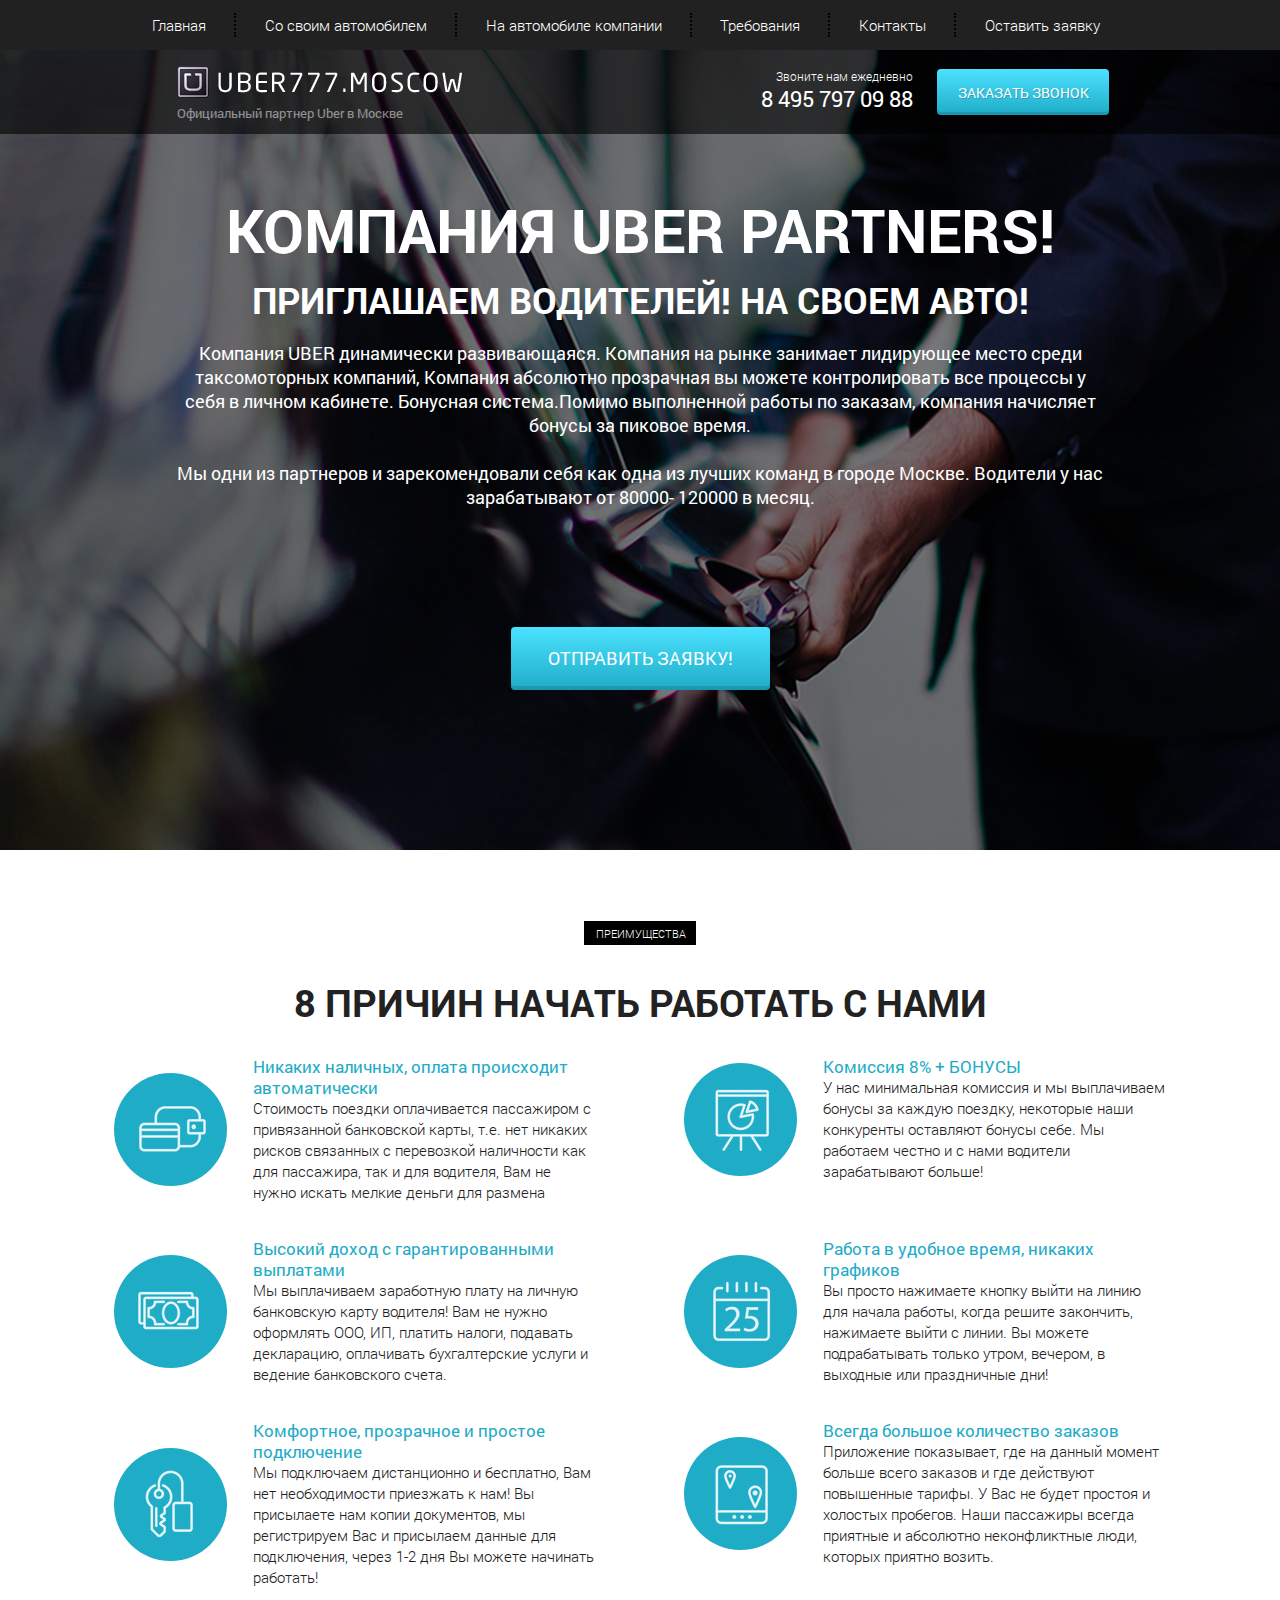
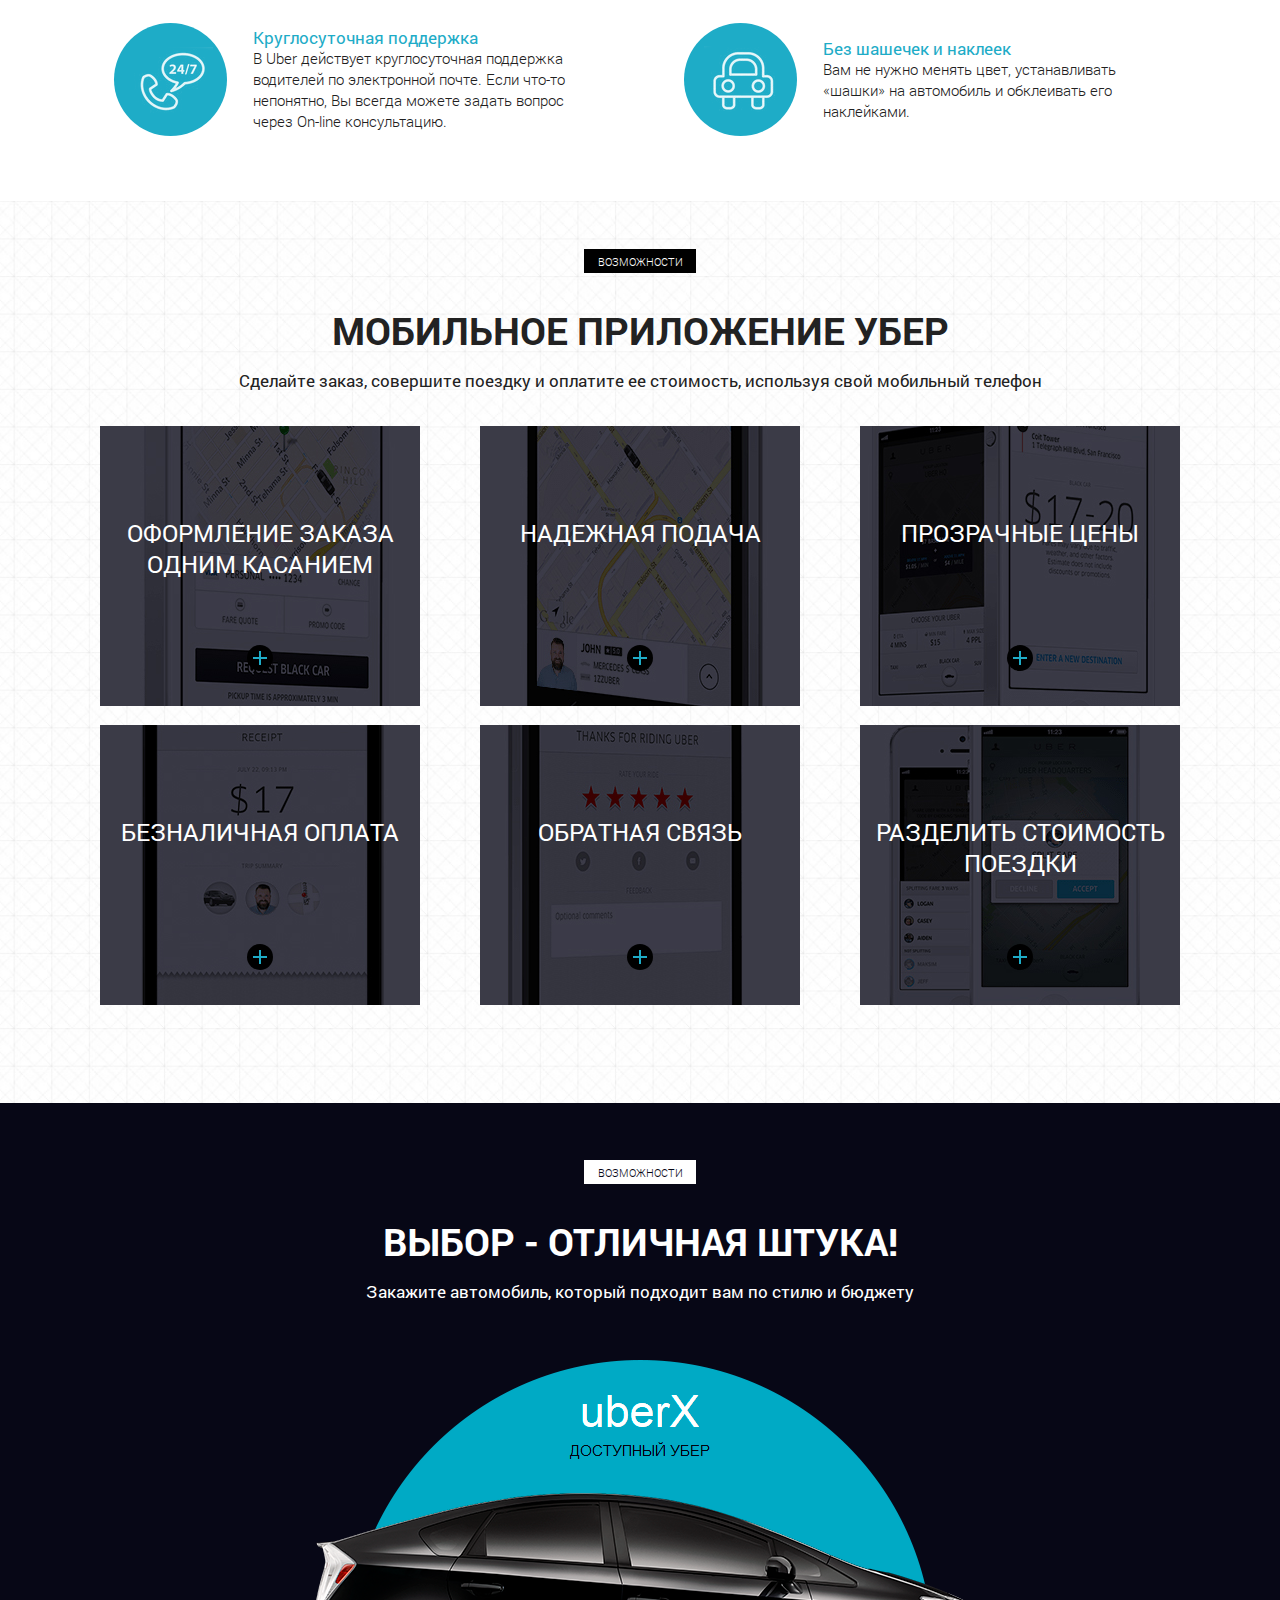
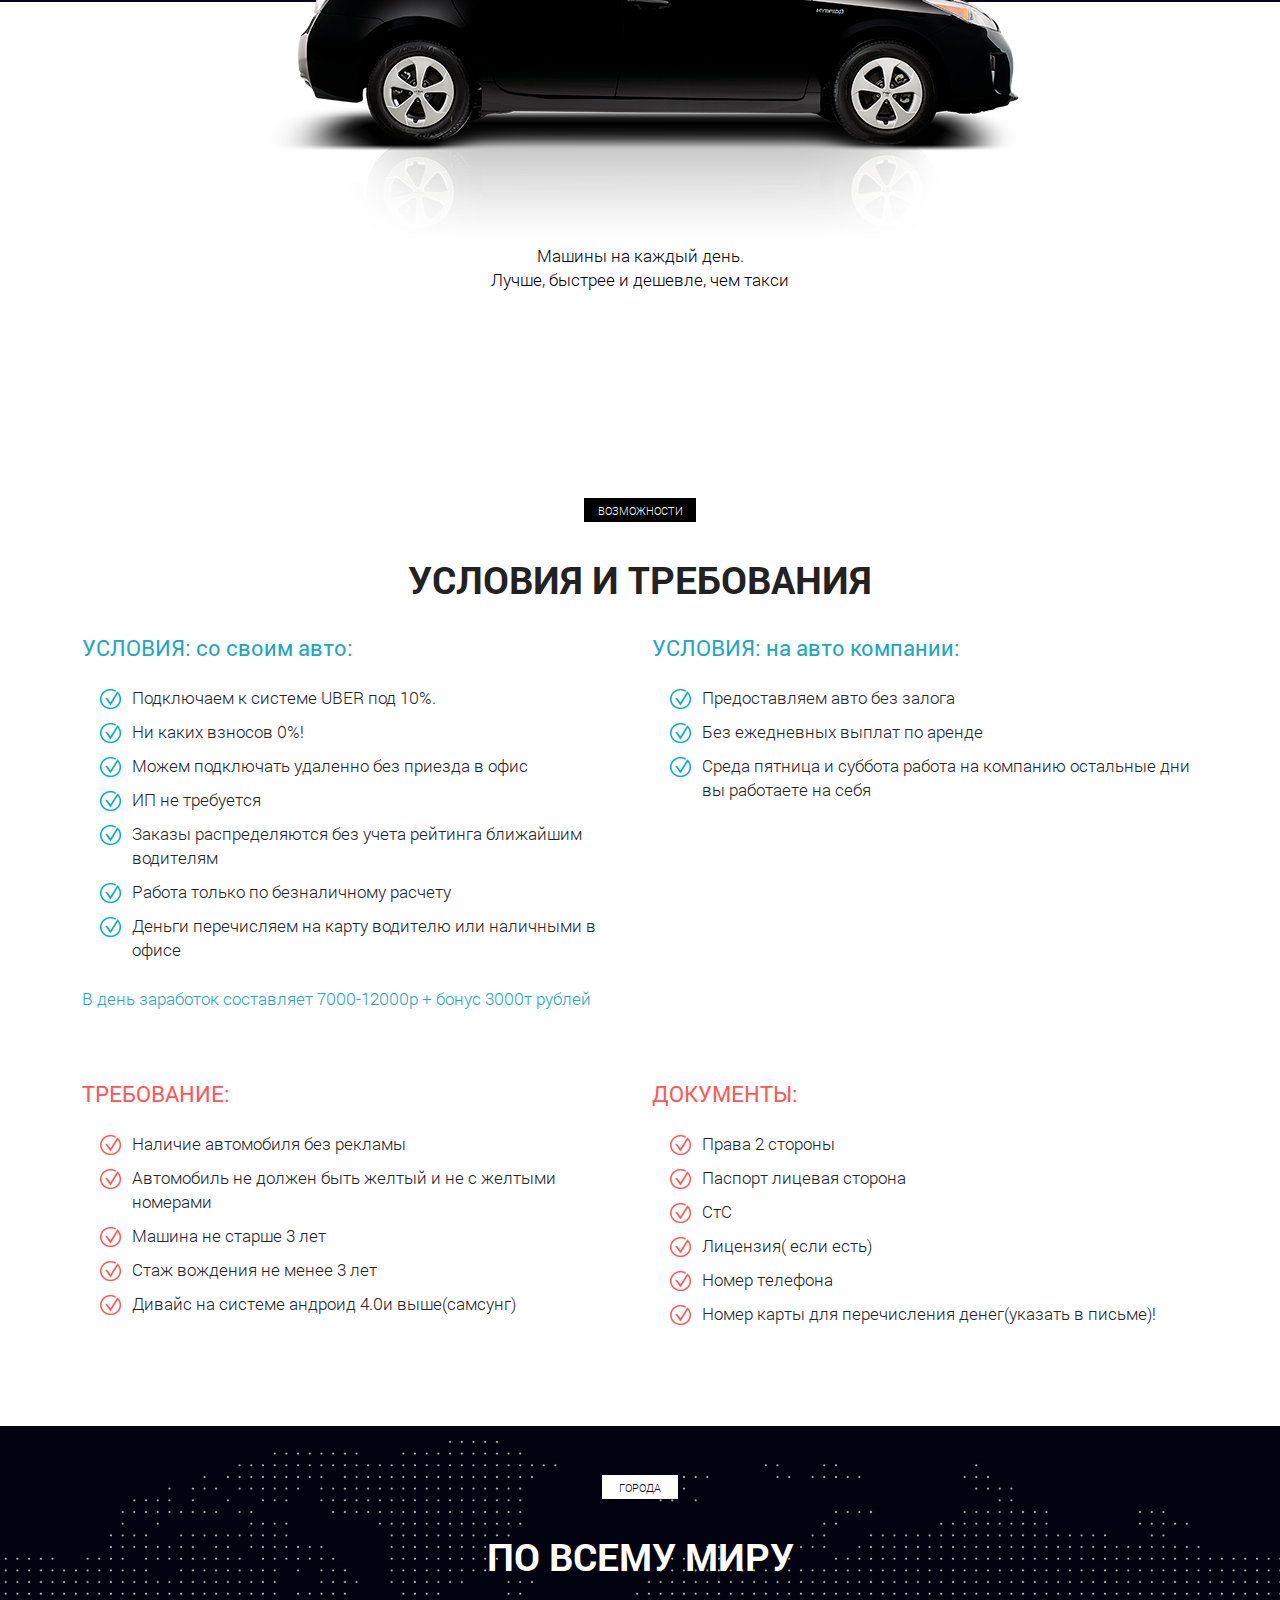
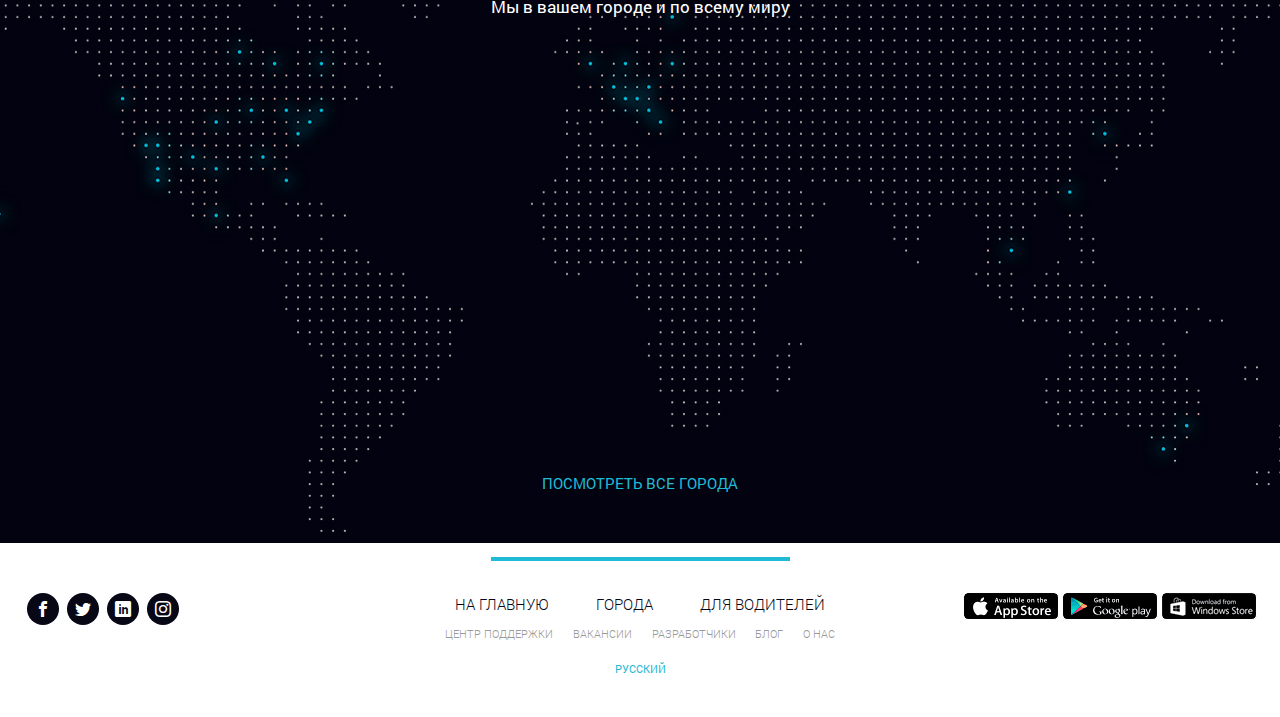
<file: project/uber/index.html>
<!DOCTYPE html>
<html lang="ru">
<head>
    <meta charset="UTF-8">
    <meta http-equiv="X-UA-Compatible" content="IE=edge">    
    <meta name="viewport" content="width=device-width, initial-scale=1.0">
    <title>Uber</title>
    <link rel="stylesheet" href="css/fonts.css">
    <link rel="shortcut icon" href="icons/favicon.ico" type="image/x-icon">
    <!-- <link rel="preconnect" href="https://fonts.gstatic.com">
    <link href="https://fonts.googleapis.com/css2?family=Roboto:wght@300;400;700&display=swap" rel="stylesheet"> -->
    <link rel="stylesheet" href="css/bootstrap-grid.min.css">
    <link rel="stylesheet" href="css/bootstrap-reboot.min.css">
    <link rel="stylesheet" href="css/fonts_style.css">
    <link rel="stylesheet" href="css/style.min.css">
</head>

<body>
    <header>
        <nav>
            <div class="container">
                <ul class="menu">
                    <li class="menu_item"><a href="#main" class="menu_link">Главная</a></li>
                    <li class="menu_item"><a href="#require" class="menu_link">Со своим автомобилем</a></li>
                    <li class="menu_item"><a href="#require" class="menu_link">На автомобиле компании</a></li>
                    <li class="menu_item"><a href="#require" class="menu_link">Требования</a></li>
                    <li class="menu_item"><a href="#" class="menu_link">Контакты</a></li>
                    <li class="menu_item"><a href="#" class="menu_link">Оставить заявку</a></li>
                </ul>
            </div>
            <div class="hamburger">
                <span></span>
                <span></span>
                <span></span>
            </div>
        </nav>

        <div class="subheader" id="main">
            <div class="container">
                <div class="row">
                    <div class="col-6 col-md-4 offset-md-1">
                        <a href="#" class="subheader_logo"><img src="icons/logo.png" alt="logo" class="logo"></a>
                        <div class="subheader_official">Официальный партнер Uber в Москве</div>
                    </div>

                    <div class="xs-hidden col-md-3 offset-md-1 col-xl-2 offset-xl-2">
                        <div class="subheader_call">Звоните нам ежедневно</div>
                        <a href="tel:84957970988" class="subheader_phon">8 495 797 09 88</a>
                    </div>
                        
                    <div class="col-6 col-md-3">
                        <a href="tel:84957970988" class="xs-visible subheader_phon">8 495 797 09 88</a>
                        <button class="subheader_btn">заказать звонок</button>
                    </div>
                </div>
            </div>
           
        </div>
    </header>

    <section class="promo">
        <div class="container">
            <div class="row">
                <div class="col-md-12 offset-md-0 col-lg-10 offset-lg-1">
                    <h1 class="promo_header">КОМПАНИЯ UBER PARTNERS!</h1>
                    <h2 class="promo_subheader"> ПРИГЛАШАЕМ ВОДИТЕЛЕЙ! НА СВОЕМ АВТО!</h2>
                    <div class="promo_descr">Компания UBER  динамически развивающаяся. Компания на рынке занимает лидирующее место среди
                        таксомоторных компаний, Компания абсолютно прозрачная вы можете контролировать все процессы у себя в личном кабинете. Бонуcная система.Помимо выполненной работы по заказам, компания начисляет бонусы за
                        пиковое время.
                        <br><br>
                        Мы одни из партнеров и зарекомендовали себя как одна из лучших команд в городе Москве.  Водители у нас
                        зарабатывают от 80000- 120000 в месяц.
                    </div>
                        <button class="promo_btn">отправить заявку!</button>
                </div>
            </div>
        </div>
    </section>

    <section class="reasons">
        <div class="container">
            
                <div class="label">ПРЕИМУЩЕСТВА</div>
                <h2 class="title">8 причин начать работать с нами</h2>
            

            <div class="row">
                <div class="col-md-6">
                    <div class="reasons_block">
                        
                        <div class="reasons_round">
                            <img src="icons/cash.png" alt="cash">
                        </div>
                        
                        <div class="reasons_descr">

                            <div class="reasons_subheader">Никаких наличных, оплата происходит автоматически </div>

                            <div class="reasons_text">
                                Стоимость поездки оплачивается пассажиром с привязанной банковской карты, т.е. нет никаких рисков связанных с перевозкой наличности как для пассажира, так и для водителя, Вам не нужно искать мелкие деньги для размена</div>    

                        </div>
                    </div>
                </div>

                <div class="col-md-6">
                    <div class="reasons_block">
                        
                        <div class="reasons_round">
                            <img src="icons/bonuses.png" alt="bonuses">
                        </div>
                        
                        <div class="reasons_descr">

                            <div class="reasons_subheader">Комиссия 8% + БОНУСЫ</div>

                            <div class="reasons_text"> У нас минимальная комиссия и мы выплачиваем бонусы за каждую поездку, некоторые наши конкуренты оставляют бонусы себе. Мы работаем честно и с нами водители зарабатывают больше!</div>

                        </div>
                    </div>
                </div>

                <div class="col-md-6">
                    <div class="reasons_block">

                        <div class="reasons_round">
                            <img src="icons/finance.png" alt="finanxe">
                        </div>

                        <div class="reasons_descr">
                            
                            <div class="reasons_subheader">Высокий доход с гарантированными выплатами</div>

                            <div class="reasons_text">Мы выплачиваем заработную плату на личную банковскую карту водителя! Вам не нужно оформлять ООО, ИП, платить налоги, подавать декларацию, оплачивать бухгалтерские услуги и ведение банковского счета.</div> 

                        </div>
                    </div>
                </div>

                <div class="col-md-6">
                    <div class="reasons_block">

                        <div class="reasons_round">
                            <img src="icons/calendar.png" alt="calendar">
                        </div>

                        <div class="reasons_descr">

                            <div class="reasons_subheader">Работа в удобное время, никаких графиков</div>

                            <div class="reasons_text">Вы просто нажимаете кнопку выйти на линию для начала работы, когда решите закончить, нажимаете выйти с линии. Вы можете подрабатывать только утром, вечером, в выходные или праздничные дни!</div>

                        </div>
                    </div>
                </div>

                <div class="col-md-6">
                    <div class="reasons_block">

                        <div class="reasons_round">
                            <img src="icons/connection.png" alt="connection">
                        </div>

                        <div class="reasons_descr">
                            
                            <div class="reasons_subheader">Комфортное, прозрачное и простое подключение</div>

                            <div class="reasons_text"> Мы подключаем дистанционно и бесплатно, Вам нет необходимости приезжать к нам! Вы присылаете нам копии документов, мы регистрируем Вас и присылаем данные для подключения, через 1-2 дня Вы можете начинать работать!</div> 

                        </div>
                    </div>
                </div>

                <div class="col-md-6">
                    <div class="reasons_block">

                        <div class="reasons_round">
                            <img src="icons/order.png" alt="order">
                        </div>

                        <div class="reasons_descr">
                            <div class="reasons_subheader">Всегда большое количество заказов</div>
                            <div class="reasons_text">Приложение показывает, где на данный момент больше всего заказов и где действуют повышенные тарифы. У Вас не будет простоя и холостых пробегов. Наши пассажиры всегда приятные и абсолютно неконфликтные люди, которых приятно возить.</div>
                            
                        </div>
                    </div>
                </div>

                <div class="col-md-6">
                    <div class="reasons_block">

                        <div class="reasons_round">
                            <img src="icons/call_centr.png" alt="call_cent">
                        </div>

                        <div class="reasons_descr">
                            <div class="reasons_subheader">Круглосуточная поддержка</div>
                            <div class="reasons_text">В Uber действует круглосуточная поддержка водителей по электронной почте. Если что-то непонятно, Вы всегда можете задать вопрос через On-line консультацию.</div>
                            
                        </div>
                    </div>
                </div>

                <div class="col-md-6">
                    <div class="reasons_block">
                        <div class="reasons_round">
                            <img src="icons/stickers.png" alt="stickers">
                        </div>
                        
                        <div class="reasons_descr">
                            <div class="reasons_subheader">Без шашечек и наклеек</div>
                            <div class="reasons_text">Вам не нужно менять цвет, устанавливать «шашки» на автомобиль и обклеивать его наклейками.</div>
                            
                        </div>
                    </div>
                </div>

            </div>         
        </div>
    </section>

    <section class="mobile">
        <div class="container">
            <div class="label">Возможности</div>
            <h2 class="title">мобильное приложение убер</h2>
            <div class="subtitle">Сделайте заказ, совершите поездку и оплатите ее стоимость, используя свой мобильный телефон</div>
            
            <div class="row">
                <div class="col-md-6 col-lg-4">
                    <div class="mobile_item mobile_item_1">
                        <div class="mobile_item_subtitle">оформление заказа одним касанием</div>
                        <div class="mobile_item_plus"></div><!-- <img src="icons/plus.png" alt="plus"> --> <!-- заменяем картинки плюса с помощью псевдоэлементов -->
                    </div>
                </div>
                <div class="col-md-6 col-lg-4">
                    <div class="mobile_item mobile_item_2">
                        <div class="mobile_item_subtitle">надежная подача</div>
                        <div class="mobile_item_plus"></div><!-- <img src="icons/plus.png" alt="plus"> --> <!-- заменяем картинки плюса с помощью псевдоэлементов -->
                    </div>
                </div>
                <div class="col-md-6 col-lg-4">
                    <div class="mobile_item mobile_item_3">
                        <div class="mobile_item_subtitle">прозрачные цены</div>
                        <div class="mobile_item_plus"></div><!-- <img src="icons/plus.png" alt="plus"> --> <!-- заменяем картинки плюса с помощью псевдоэлементов -->
                    </div>
                </div>
                <div class="col-md-6 col-lg-4">
                    <div class="mobile_item mobile_item_4">
                        <div class="mobile_item_subtitle">безналичная оплата</div>
                        <div class="mobile_item_plus"></div><!-- <img src="icons/plus.png" alt="plus"> --> <!-- заменяем картинки плюса с помощью псевдоэлементов -->
                    </div>
                </div>
                <div class="col-md-6 col-lg-4">
                    <div class="mobile_item mobile_item_5">
                        <div class="mobile_item_subtitle">обратная связь</div>
                        <div class="mobile_item_plus"></div><!-- <img src="icons/plus.png" alt="plus"> --> <!-- заменяем картинки плюса с помощью псевдоэлементов -->
                    </div>
                </div>
                <div class="col-md-6 col-lg-4">
                    <div class="mobile_item mobile_item_6">
                        <div class="mobile_item_subtitle">разделить
                            стоимость поездки</div>
                        <div class="mobile_item_plus"></div><!-- <img src="icons/plus.png" alt="plus"> --> <!-- заменяем картинки плюса с помощью псевдоэлементов -->
                    </div>
                </div>
            </div>
        </div>
    </section>
    <section class="cars">
        <div class="container">
            <div class="black"></div>
            <div class="label label_white">Возможности</div>
            <h2 class="title title_white">Выбор - отличная штука!</h2>
            <div class="subtitle subtitle_white">Закажите автомобиль, который подходит вам по стилю и бюджету</div>
            <img src="img/cars.png" alt="cars" class="cars_img">
            <div class="cars_descr">Машины на каждый день. <br>
                Лучше, быстрее и дешевле, чем такси</div>
            <!-- <div class="cars_background"><img src="img/fon_bot_cars.jpg" alt="cars_background"></div> -->
        </div>
    </section>

    <section class="require"  id="require" >
        <div class="container">
            <div class="label">возможности</div>
            <div class="title">условия и требования</div>
            
            <div class="row">

                <div class="col-md-6">
                    <div class="require_block">
                        <div class="require_title">
                            УСЛОВИЯ: со своим авто:                        
                        </div>
                        <ul class="require_list">
                            <li>Подключаем к системе UBER  под 10%.</li>
                            <li>Ни каких взносов  0%!</li>
                            <li>Можем подключать удаленно без приезда в офис</li>
                            <li>ИП не требуется</li>
                            <li>Заказы распределяются без учета рейтинга ближайшим водителям</li>
                            <li>Работа только по безналичному расчету</li>
                            <li>Деньги перечисляем на карту водителю или наличными в офисе</li>
                        </ul>
                        <div class="require_descr">В день заработок составляет 7000-12000р + бонус 3000т рублей</div>
                    </div>
                </div>

                <div class="col-md-6">
                    <div class="require_block">
                        <div class="require_title">
                            УСЛОВИЯ: на авто компании:
                        </div>
                        <ul class="require_list">
                            <li>Предоставляем авто без залога</li>
                            <li>Без ежедневных выплат по аренде</li>
                            <li>Среда пятница и суббота работа на компанию остальные дни вы работаете на себя</li>
                        </ul>
                       
                    </div>
                </div>

                <div class="col-md-6">
                    <div class="require_block require_block_nmb warning">
                        <div class="require_title">
                            ТРЕБОВАНИЕ:
                        </div>
                        <ul class="require_list">
                            <li>Наличие автомобиля без рекламы</li>
                            <li>Автомобиль не должен быть желтый и не с желтыми номерами</li>
                            <li>Машина не старше 3 лет</li>
                            <li>Стаж вождения не менее 3 лет</li>
                            <li>Дивайс на системе андроид 4.0и выше(самсунг)</li>
                        </ul>
                    </div>
                </div>

                <div class="col-md-6">
                    <div class="require_block require_block_nmb warning">
                        <div class="require_title">
                            ДОКУМЕНТЫ:
                        </div>
                        <ul class="require_list">
                            <li>Права 2 стороны</li>
                            <li>Паспорт лицевая сторона</li>
                            <li>СтС</li>
                            <li>Лицензия( если есть)</li>
                            <li>Номер телефона</li>
                            <li>Номер карты для перечисления денег(указать в письме)!</li>
                        </ul>
                    </div>
                </div>
            </div>
        </div>
    </section>

    <section class="world" id="world">
        <div class="container">
            <div class="label label_white label_min">города</div>
            <div class="title title_white">По всему миру</div>
            <div class="subtitle subtitle_white">Мы в вашем городе и по всему миру</div>
            
            <a href="#" class="world_link">посмотреть все города</a>
            
        </div>
    </section>

    <footer>
        <div class="footer_devil"></div>
        <div class="footer_wrapper">
            <div>
                <div class="footer_social">
                
                    <a href="https://www.facebook.com/uber/" target="_blank" class="footer_social_item">
                        <span class="icon-facebook"></span>
                    </a>

                    <a href="https://twitter.com/uber/" target="_blank" class="footer_social_item">
                        <span class="icon-twitter"></span>
                    </a>

                    <a href="https://www.linkedin.com/company/uber-com/" target="_blank"  class="footer_social_item">
                        <span class="icon-linkedin"></span>
                    </a>

                    <a href="https://www.instagram.com/uber/" target="_blank" class="footer_social_item">
                        <span class="icon-instagram"></span>
                    </a>
                </div>
           </div>
           
            <div >
                <div class="footer_links">
                    <div class="footer_links_main">
                            <a href="#main">на главную</a>  
                            <a href="#world">города</a>    
                            <a href="#require">для водителей</a>                    
                    </div>              
                    <div class="footer_links_sub">
                            <a href="#">центр поддержки</a>
                            <a href="#">вакансии</a>
                            <a href="#">разработчики</a>
                            <a href="#">блог</a>
                            <a href="#">о нас</a>
                    </div>
                    <a href="#" class="footer_links_lang">русский</a>
                </div>
            </div>         
            <div>
                <div class="footer_store">
                    <a href="https://apps.apple.com/ru/app/uber/id368677368" target="_blank">
                        <img src="icons/as_market.png" alt="AppStore">
                    </a>
                    <a href="https://play.google.com/store/apps/details?id=com.ubercab&hl=ru&gl=US" target="_blank">
                        <img src="icons/gp_market.png" alt="GooglePlay">
                    </a>
                    <a href="https://www.microsoft.com/en-us/p/uber/9wzdncrfhxrd?activetab=pivot:overviewtab" target="_blank">
                        <img src="icons/ws_market.png" alt="WindowsStore">
                    </a>
                </div>
            </div>
        </div>    
    </footer>
    <script src="js/script.js"></script>
</body>
</html>
</file>
<file: project/uber/css/fonts.css>
@font-face {
    font-family: 'Roboto';
    src: url('../fonts/Roboto-Bold.eot');
    src: url('../fonts/Roboto-Bold.eot?#iefix') format('embedded-opentype'),
        url('../fonts/Roboto-Bold.woff2') format('woff2'),
        url('../fonts/Roboto-Bold.woff') format('woff'),
        url('../fonts/Roboto-Bold.ttf') format('truetype'),
        url('../fonts/Roboto-Bold.svg#Roboto-Bold') format('svg');
    font-weight: 700;
    font-style: normal;
    font-display: swap;
}

@font-face {
    font-family: 'Roboto';
    src: url('../fonts/Roboto-Light.eot');
    src: url('../fonts/Roboto-Light.eot?#iefix') format('embedded-opentype'),
        url('../fonts/Roboto-Light.woff2') format('woff2'),
        url('../fonts/Roboto-Light.woff') format('woff'),
        url('../fonts/Roboto-Light.ttf') format('truetype'),
        url('../fonts/Roboto-Light.svg#Roboto-Light') format('svg');
    font-weight: 300;
    font-style: normal;
    font-display: swap;
}

@font-face {
    font-family: 'Roboto';
    src: url('../fonts/Roboto-Regular.eot');
    src: url('../fonts/Roboto-Regular.eot?#iefix') format('embedded-opentype'),
        url('../fonts/Roboto-Regular.woff2') format('woff2'),
        url('../fonts/Roboto-Regular.woff') format('woff'),
        url('../fonts/Roboto-Regular.ttf') format('truetype'),
        url('../fonts/Roboto-Regular.svg#Roboto-Regular') format('svg');
    font-weight: 400;
    font-style: normal;
    font-display: swap;
}
</file>
<file: project/uber/css/fonts_style.css>
@font-face {
    font-family: 'icomoon';
    src: url('../fonts/icomoon.eot?ghbvdz');
    src: url('../fonts/icomoon.eot?ghbvdz#iefix') format('embedded-opentype'),
        url('../fonts/icomoon.ttf?ghbvdz') format('truetype'),
        url('../fonts/icomoon.woff?ghbvdz') format('woff'),
        url('../fonts/icomoon.svg?ghbvdz#icomoon') format('svg');
    font-weight: normal;
    font-style: normal;
    font-display: block;
}

[class^='icon-'],
[class*=' icon-'] {
    /* use !important to prevent issues with browser extensions that change fonts */
    font-family: 'icomoon' !important;
    speak: never;
    font-style: normal;
    font-weight: normal;
    font-variant: normal;
    text-transform: none;
    line-height: 1;

    /* Better Font Rendering =========== */
    -webkit-font-smoothing: antialiased;
    -moz-osx-font-smoothing: grayscale;
}

.icon-facebook:before {
    content: '\ea90';
}
.icon-instagram:before {
    content: '\ea92';
}
.icon-twitter:before {
    content: '\ea96';
}
.icon-linkedin:before {
    content: '\eac9';
}
</file>
<file: project/uber/css/style.min.css>
*{font-family:Roboto,sans-serif}header{position:relative;height:50px}nav{position:fixed;width:100%;height:50px;background-color:#212121;z-index:5}.hamburger{display:none}.menu{display:flex;justify-content:space-between;padding:13px 70px;margin:0;list-style-type:none}.menu_link{font-size:15px;font-weight:300;color:#fff;text-decoration:none}.menu_link:hover{color:#1eacc7}.menu_item{border-right:2px dotted #000;padding-right:28px}.menu_item:last-child{border-right:none}.subheader{position:absolute;margin-top:50px;width:100%;height:84px;background-color:rgba(0,0,0,.6)}.subheader_logo{display:block;max-width:100%;margin-top:16px}.subheader_official{margin-top:6px;font-size:13px;font-weight:400;opacity:.5;color:#fff}.subheader_call{font-size:12px;font-weight:300;color:#fff;margin-top:17px;text-align:right}.subheader_phon{display:block;font-size:22px;font-weight:400;color:#fff;margin-top:8px;text-align:right;line-height:12px;text-transform:uppercase;-webkit-text-decoration-line:none;text-decoration-line:none}.subheader_phon:hover{color:#1eacc7}.subheader_btn{width:172px;height:46px;margin-top:19px;box-shadow:inset 0 -3px 0 0 rgba(0,0,0,.12);border:none;border-radius:4px;background-image:linear-gradient(to top,#1eacc7 0,#4ce2ff 100%);text-shadow:1px 1px 0 rgba(0,0,0,.21);font-size:14px;font-weight:400;text-transform:uppercase;color:#fff}.subheader_btn:hover{background-image:none;background-color:#1eacc7}.promo{min-height:800px;background:url(../img/fon_promo.jpg) center center/cover no-repeat;padding:150px 0 135px 0}.promo_header{font-size:60px;font-weight:700;text-transform:uppercase;color:#fff;text-align:center;line-height:60px;margin:0}.promo_subheader{font-size:36px;font-weight:700;text-transform:uppercase;color:#fff;text-align:center;line-height:36px;margin:0;margin-top:22px}.promo_descr{margin-top:23px;font-size:18px;font-weight:400;text-align:center;color:#fff;line-height:24px}.promo_btn{display:block;margin:118px auto 0 auto;width:259px;height:63px;box-shadow:inset 0 -4px 0 0 rgba(0,0,0,.12);border:none;border-radius:4px;background-image:linear-gradient(to top,#1eacc7,#4ce2ff);font-size:18px;font-weight:400;text-transform:uppercase;color:#fff}.promo_btn:hover{background-image:none;background-color:#1eacc7}.reasons{padding:71px 0 65px 0}.reasons_block{display:flex;align-items:center;justify-content:center;margin-top:35px}.reasons_round{display:flex;justify-content:center;align-items:center;margin-right:26px;width:113px;height:113px;background-color:#1eacc7;border-radius:100%}.reasons_descr{width:343px}.reasons_subheader{line-height:21px;font-size:17px;font-weight:400;color:#1eacc7}.reasons_text{line-height:21px;font-size:15px;font-weight:300;color:#202020}.label{position:relative;margin:0 auto;height:24px;width:112px;padding:5px 12px;background-color:#000;color:#fff;font-size:11px;font-weight:300;text-transform:uppercase;text-align:center;z-index:2}.label_white{background-color:#fff;color:#070716}.label_min{width:76px}.title{position:relative;margin-bottom:0;margin-top:38px;font-size:38px;line-height:38px;font-weight:700;text-align:center;color:#222;text-transform:uppercase;z-index:2}.title_white{color:#fff}.subtitle{position:relative;margin-top:19px;font-size:17px;text-align:center;color:#222;font-weight:400;z-index:2}.subtitle_white{color:#fff}.mobile{min-height:864px;padding:48px 0 79px 0;background:url(../img/fon_mobile.jpg) center center/cover no-repeat}.mobile .row{margin-top:32px}.mobile_item{position:relative;width:320px;height:280px;margin:0 auto;margin-bottom:19px;padding-top:92px}.mobile_item_1{background:url(../img/registration.jpg) center center/cover no-repeat}.mobile_item_2{background:url(../img/reliability.jpg) center center/cover no-repeat}.mobile_item_3{background:url(../img/price.jpg) center center/cover no-repeat}.mobile_item_4{background:url(../img/payment.jpg) center center/cover no-repeat}.mobile_item_5{background:url(../img/connection.jpg) center center/cover no-repeat}.mobile_item_6{background:url(../img/cost.jpg) center center/cover no-repeat}.mobile_item_subtitle{font-size:24px;font-weight:400;line-height:31px;text-align:center;text-transform:uppercase;color:#fff}.mobile_item_plus{display:flex;justify-content:center;align-items:center;position:absolute;bottom:35px;left:50%;transform:translate(-50%);width:26px;height:26px;background-color:#000;margin:0 auto;border-radius:100%;cursor:pointer}.mobile_item_plus::before{content:'';display:block;width:14px;height:2px;background-color:#1eacc7;transition:.3s all}.mobile_item_plus::after{content:'';position:absolute;left:50%;transform:translate(-50%);display:block;height:14px;width:2px;background-color:#1eacc7;transition:.3s all}.mobile_item_plus:hover::after,.mobile_item_plus:hover::before{background-color:#ff5656}.cars{position:relative;min-height:896;padding:57px 0 138px 0;background-color:url(../img/fon_bot_cars.jpg) center center/cover no-repeat}.cars_img{position:relative;display:block;margin:56px auto 0 auto;z-index:2}.cars_descr{margin-top:4px;font-size:17px;font-weight:300;line-height:24px;text-align:center;color:#000}.cars .black{position:absolute;top:0;left:0;height:499px;width:100%;background-color:#070716;z-index:1}.require{padding:68px 0 84px 0}.require_block{margin:33px 0}.require_block_nmb{margin-bottom:0}.require_title{font-size:22px;font-weight:400;color:#1ca8c3}.require_list{list-style-type:none;padding-left:50px;margin-top:22px}.require_list li{position:relative;font-size:17px;font-weight:300;line-height:24px;margin-bottom:10px}.require_list li::before{content:'';display:block;position:absolute;left:-32px;top:3px;width:21px;height:20px;background:url(../icons/check_mark_blue.svg) center center/cover no-repeat}.require_descr{margin-top:25px;font-size:17px;font-weight:300;line-height:24px;color:#1ca8c3}.require .warning .require_title{color:#ff5656}.require .warning .require_list li::before{background:url(../icons/check_mark_red.svg) center center/cover no-repeat}.world{position:relative;min-height:717px;background:url(../img/world.jpg) center center/cover no-repeat;padding:49px 0}.world_link{position:absolute;left:50%;transform:translateX(-50%);bottom:49px;text-align:center;font-size:15px;font-weight:400;height:-webkit-fit-content;height:-moz-fit-content;height:fit-content;color:#1fbad6;text-transform:uppercase;text-decoration:none}.world_link:hover{color:#fff}footer{padding:14px 23px 39px 23px}footer a:hover{text-decoration:none}.footer_devil{width:299px;height:4px;background-color:#1fbad6;margin:0 auto}.footer_wrapper{display:flex;justify-content:space-between;align-items:flex-start;padding-top:32px}.footer_wrapper>div{width:33%}.footer_wrapper>div:nth-child(3){display:flex;justify-content:flex-end}.footer_wrapper>div:nth-child(3) a{text-decoration:none}.footer_social{width:160px;display:flex;justify-content:space-between}.footer_social_item{display:flex;align-items:center;justify-content:center;margin:0 4px;width:32px;height:32px;background-color:#070716;border-radius:100%;text-decoration:none}.footer_social_item span{color:#fff}.footer_links{width:390px;margin:0 auto}.footer_links_main{display:flex;justify-content:space-between;padding:0 10px}.footer_links_main a{color:#070716;font-size:15px;font-weight:300;text-transform:uppercase;text-decoration:none}.footer_links_sub{display:flex;justify-content:space-between;margin-top:10px}.footer_links_sub a{color:#999;font-size:11px;font-weight:300;text-transform:uppercase;text-decoration:none}.footer_links_lang{display:block;margin:0 auto;color:#1fbad6;font-size:11px;font-weight:400;width:-webkit-fit-content;width:-moz-fit-content;width:fit-content;margin-top:19px;text-transform:uppercase;text-align:center;text-decoration:none}.footer_links_lang:hover{color:#000}.xs-visible{display:none}@media (max-width:1200px){.menu_item{padding-right:20px}.menu_link{font-size:13px}.promo_header{font-size:50px}.reasons_block{align-items:flex-start}.reasons_descr{width:300px}.mobile_item{width:290px}.mobile_item_subtitle{font-size:22px}.cars{padding:55px 0;min-height:840px}.footer_wrapper>div{width:50%}.footer_wrapper>div:nth-child(1){width:25%}.footer_wrapper>div:nth-child(3){width:25%;display:flex;justify-content:flex-end}.footer_store{display:flex}.footer_store a{margin:0 3px}.footer_store a img{width:100%}}@media (max-width:991px){.title{font-size:28px}.menu_item{padding-right:8px}.menu_link{font-size:10px}.subheader_logo img{width:100%}.subheader_official{font-size:11px}.subheader_phon{font-size:18px}.subheader_btn{width:100%;height:40px;margin-top:21px}.promo_header{font-size:40px}.promo_subheader{font-size:30px}.reasons_block{flex-direction:column;align-items:center}.reasons_round{margin-right:0}.reasons_descr{width:300px;margin-top:20px}.cars{min-height:800px}.cars_img{width:100%}.world{min-height:650px}.footer_wrapper{flex-wrap:wrap}.footer_wrapper>div{width:100%;display:flex;justify-content:center;margin-bottom:20px}.footer_wrapper>div:nth-child(1){width:100%}.footer_wrapper>div:nth-child(3){width:100%;justify-content:center}}@media (max-width:767px){.title{margin-top:25px}.menu{position:fixed;flex-direction:column;justify-content:center;align-items:center;top:0;left:-100%;width:60%;height:100vh;padding:20px 15px;background-color:rgba(0,0,0,.8);transition:.6s all}.menu_active{left:0}.menu_item{padding-right:0;border:none;margin:10px 0}.menu_link{font-size:20px}.hamburger{display:block;position:absolute;right:10px;top:50%;transform:translateY(-50%);width:26px;height:12px}.hamburger span{display:block;height:2px;width:100%;background-color:#fff;margin-bottom:2px;transition:.5s all}.hamburger_active span{margin-bottom:-2px}.hamburger_active span:nth-child(1){transform:translateY(3px) rotate(-45deg)}.hamburger_active span:nth-child(2){display:none}.hamburger_active span:nth-child(3){transform:translateY(3px) rotate(45deg)}.xs-hidden{display:none}.xs-visible{display:block}.subheader_phon{display:block;margin-top:10px;font-size:16px;font-weight:400;text-transform:uppercase;color:#fff;text-align:center}.subheader_btn{display:block;width:200px;height:40px;margin:0 auto;margin-top:10px}.promo_header{line-height:45px}.reasons{padding:40px 0}.reasons_descr{width:350px}.reasons_subheader{text-align:center}.reasons_text{margin-top:10px}.mobile{padding:40px 0}.cars{min-height:600px;padding:40px 0}.require{padding:40px 0}.world{min-height:450px}}@media (max-width:575px){nav{height:30px}header{height:30px}.title{font-size:16px;margin-top:15px;line-height:16px}.subtitle{font-size:14px;margin-top:21px;line-height:11px}.subheader{margin-top:0;height:60px;top:30px}.subheader_official{display:none}.subheader_logo{margin-top:16px}.subheader_phon{font-size:12px;font-weight:400;text-transform:uppercase;margin-top:11px}.subheader_btn{width:110px;height:22px;font-size:10px;margin-top:6px}.subheader_btn:hover{background-image:linear-gradient(to top,#1eacc7 0,#4ce2ff 100%)}.promo{min-height:400px;padding:93px 0 35px 0}.promo_descr{display:none}.promo_header{font-size:30px;padding:0 24px;line-height:35px}.promo_subheader{font-size:20px;margin-top:33px;padding:0 10px;line-height:30px}.promo_btn{width:210px;height:50px;margin-top:72px;font-size:16px}.promo_btn:hover{background-image:linear-gradient(to top,#1eacc7 0,#4ce2ff 100%)}.menu{width:85%}.menu_item{width:100%;text-align:center;padding:5px 0}.menu_link{display:block}.hamburger_active span:nth-child(1){transform:translateY(5px) rotate(-45deg)}.hamburger_active span:nth-child(3){transform:translateY(5px) rotate(45deg)}.reasons{padding:22px 0 36px 0}.reasons_block{margin-top:26px}.reasons_round{width:100px;height:100px}.reasons_descr{width:100%;margin-top:27px}.reasons_subtitle{font-size:16px;text-align:left}.reasons_text{margin-top:0}.mobile{padding:20px 0 40px 0}.mobile .subtitle{font-size:14px;line-height:21px;margin-top:11px}.mobile .row{margin-top:30px}.mobile_item{height:254px;padding:81px 40px 0 40px}.mobile_item_subtitle{font-size:18px;line-height:31px}.mobile_item_plus{bottom:29px}.mobile_item_plus:hover::after,.mobile_item_plus:hover::before{background-color:#1eacc7}.cars{min-height:390px;padding:25px 0 33px 0;background:#000}.cars_img{margin-top:35px}.cars_descr{margin-top:23px;color:#fff;font-size:17px;font-weight:300;line-height:24px}.cars .black{display:none}.cars .title{display:none}.cars .subtitle{display:none}.require{padding:25px}.require_block{margin:30px 0 0 0}.require_title{font-size:16px}.require_list{padding-left:30px;margin-top:5px}.require_list li{font-size:14px;margin-bottom:5px;line-height:20px}.require_descr{font-size:14px;margin-top:15px}.world{min-height:360px;padding:25px 0 30px 0}.world_link{width:200px;display:block;bottom:30px;line-height:15px}footer{padding:25px 0 20px 0}footer .footer_divider{width:253px;margin:0 auto}footer .footer_wrapper{padding-top:22px}footer .footer_wrapper>div{margin-bottom:20px}footer .footer_wrapper>div:nth-child(1){order:2}footer .footer_wrapper>div:nth-child(2){order:1}footer .footer_wrapper>div:nth-child(3){order:4}footer .footer_links{width:290px}footer .footer_links_main{padding:0;font-size:14px}footer .footer_links_sub{flex-wrap:wrap;justify-content:center}footer .footer_links_sub a{margin:0 7px}footer .footer_links_lang{margin-top:10px}}
</file>
